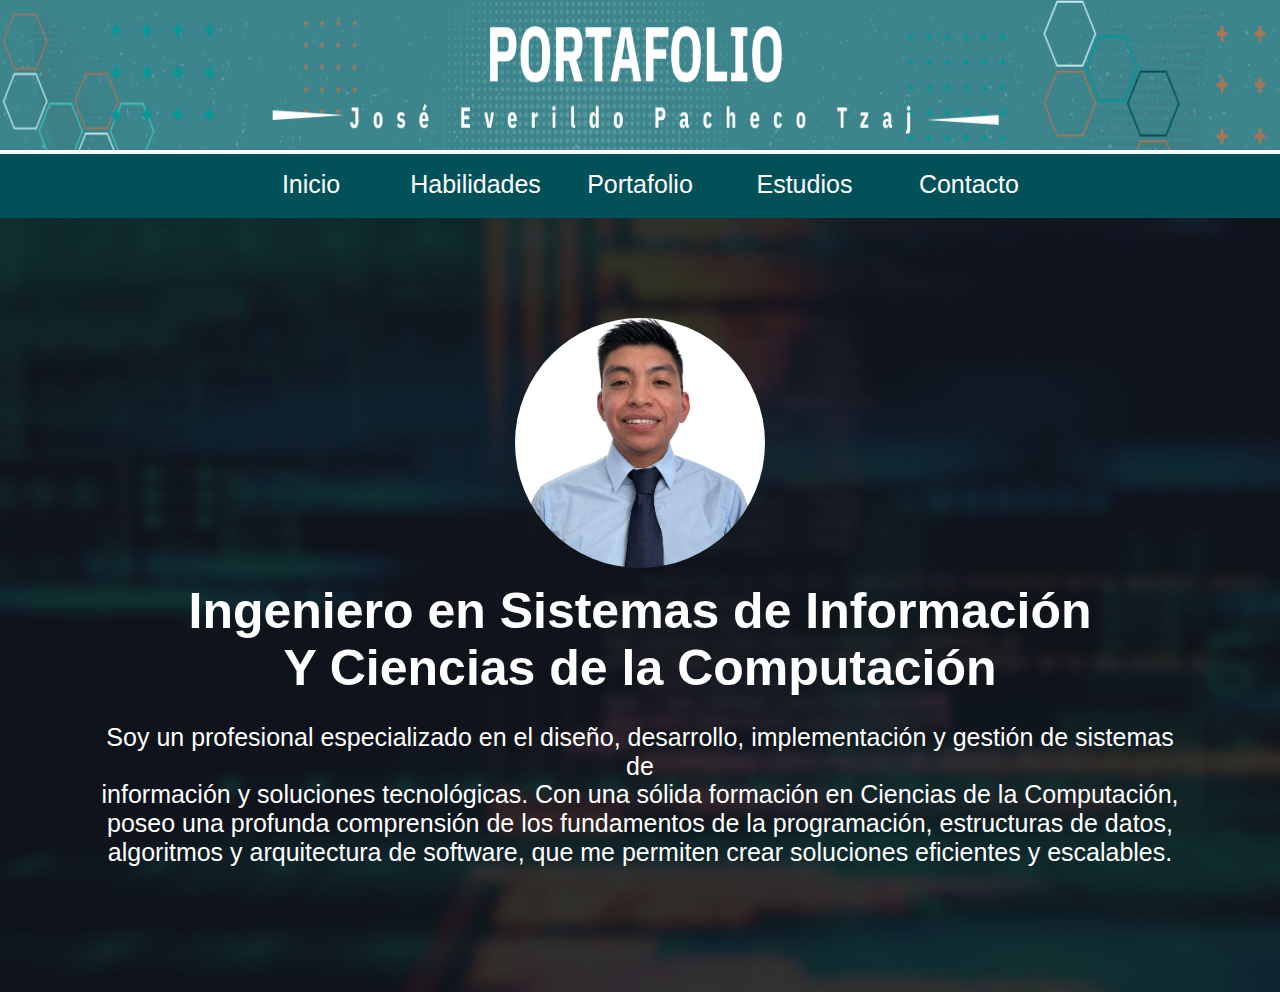
<file: index.html>
<!DOCTYPE html>
<html lang="en">
<head>
    <meta charset="UTF-8">
    <meta name="viewport" content="width=device-width, initial-scale=1.0">
    <title>PORTAFOLIO</title>
    <link rel="stylesheet" href="./css/estilos.css">
    <link rel="stylesheet" href="./css/normalize.css">
</head>
<body>
    
    <img src="/images/banner.png" alt="" class="banner" >

    <nav>
        <ul>
            <li><a href="index.html">Inicio</a></li>
            <li><a href="habilidades.html">Habilidades</a></li>
            <li><a href="proyecto.html">Portafolio</a></li>
            <li><a href="estudios.html">Estudios</a></li>
            <li><a href="contacto.html">Contacto</a></li>
        </ul>
    </nav>
       

        <div class="seccion-foto-descripcion">
            <img src="/images/foto.jpg" alt="" class="foto">
            <div class="inTex">
                <h1><strong>Ingeniero en Sistemas de Información <br> Y Ciencias de la Computación</strong></h1>
            </div>
            <div class="descripcion">
                <p>Soy un profesional especializado en el diseño, desarrollo, implementación y gestión de sistemas de <br>
                    información y soluciones tecnológicas. Con una sólida formación en Ciencias de la Computación, <br>
                    poseo una profunda comprensión de los fundamentos de la programación, estructuras de datos,<br>
                     algoritmos y arquitectura de software, que me permiten crear soluciones eficientes y escalables.</p>
            </div>
        </div>
        


   <!-- <img src="/images/foto.jpg" alt="" class="foto">
    <div class="inTex">
        <h1> <strong>Ingeniero en Sistemas de Información <br> Y Ciencias de la Computación</strong></h1>
    </div>
        <br>
    <div class="descripcion">
        <p>Soy un profesional especializado en el diseño, desarrollo, implementación y gestión de sistemas de <br>
            información y soluciones tecnológicas. Con una sólida formación en Ciencias de la Computación, <br>
            poseo una profunda comprensión de los fundamentos de la programación, estructuras de datos,<br>
             algoritmos y arquitectura de software, que me permiten crear soluciones eficientes y escalables.</p>
    </div>
   -->
   
</body>
</html>
</file>
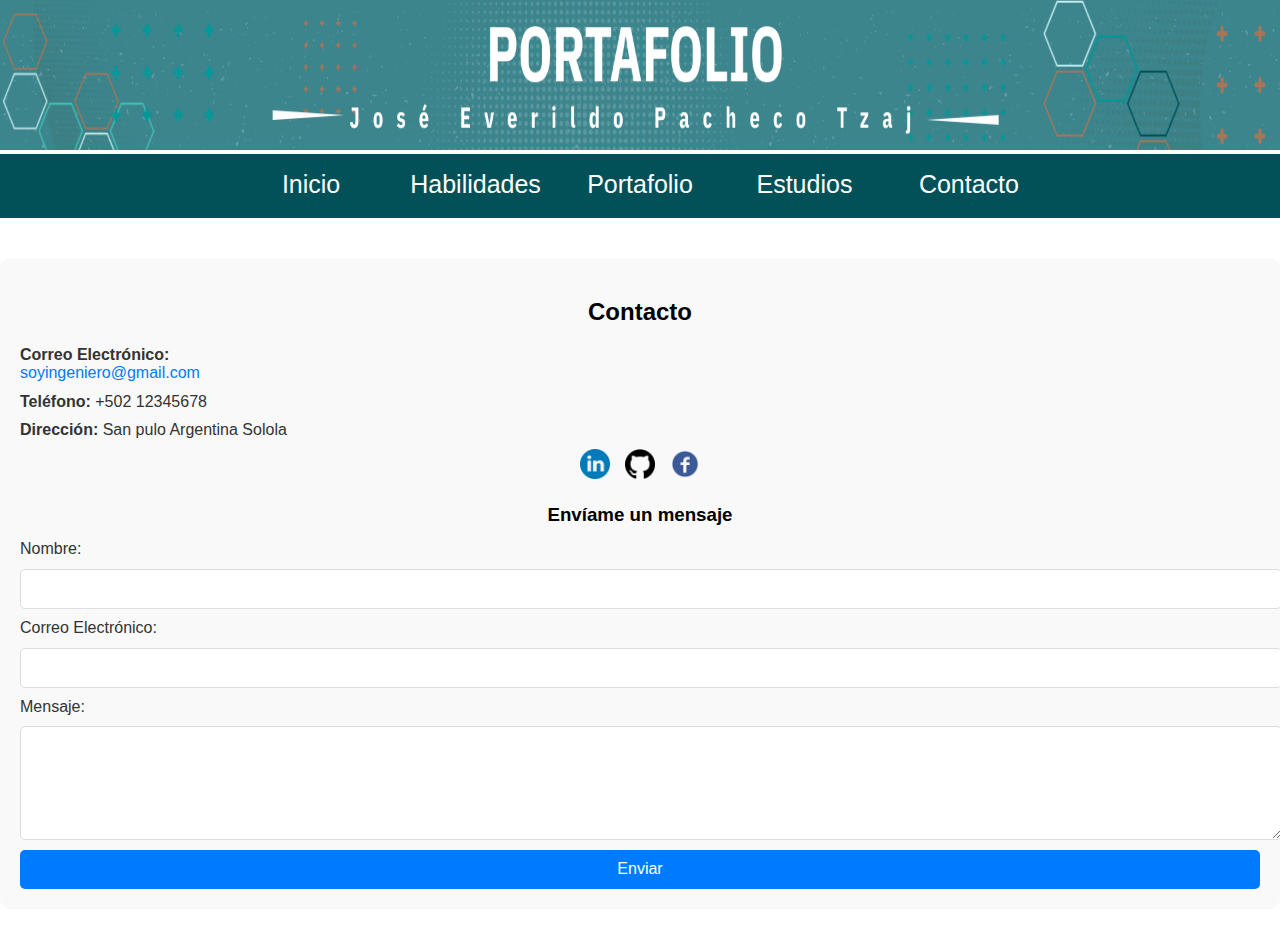
<file: contacto.html>
<!DOCTYPE html>
<html lang="en">
<head>
    <meta charset="UTF-8">
    <meta name="viewport" content="width=device-width, initial-scale=1.0">
    <title>Contacto</title>
    <link rel="stylesheet" href="/css/estilos.css">
    <link rel="stylesheet" href="/css/normalize.css">
</head>
<body>
    <img src="/images/banner.png" alt="" class="banner" >

    <nav>
        <ul>
            <li><a href="index.html">Inicio</a></li>
            <li><a href="habilidades.html">Habilidades</a></li>
            <li><a href="proyecto.html">Portafolio</a></li>
            <li><a href="estudios.html">Estudios</a></li>
            <li><a href="contacto.html">Contacto</a></li>
        </ul>
    </nav>

    <div class="contacto">
        <h2>Contacto</h2>
        <div class="informacion-contacto">
            <p><strong>Correo Electrónico:</strong> <a href="mailto:tuemail@example.com">soyingeniero@gmail.com</a></p>
            <p><strong>Teléfono:</strong> +502 12345678</p>
            <p><strong>Dirección:</strong> San pulo Argentina Solola</p>
            <div class="redes-sociales">
                <a href="https://gt.linkedin.com/" target="_blank" class="redes-icono">
                    <img src="/images/linkedin.png" alt="LinkedIn">
                </a>
                <a href="https://github.com/" target="_blank" class="redes-icono">
                    <img src="/images/git.png" alt="GitHub">
                </a>
                <a href="https://www.facebook.com/?locale=es_LA" target="_blank" class="redes-icono">
                    <img src="/images/fb.webp" alt="Twitter">
                </a>
            </div>
        </div>
        <div class="formulario-contacto">
            <h3>Envíame un mensaje</h3>
            <form action="ruta-al-servidor" method="post">
                <label for="nombre">Nombre:</label>
                <input type="text" id="nombre" name="nombre" required>
                
                <label for="email">Correo Electrónico:</label>
                <input type="email" id="email" name="email" required>
                
                <label for="mensaje">Mensaje:</label>
                <textarea id="mensaje" name="mensaje" rows="5" required></textarea>
                
                <button type="submit">Enviar</button>
            </form>
        </div>
    </div>
    
</body>
</html>
</file>
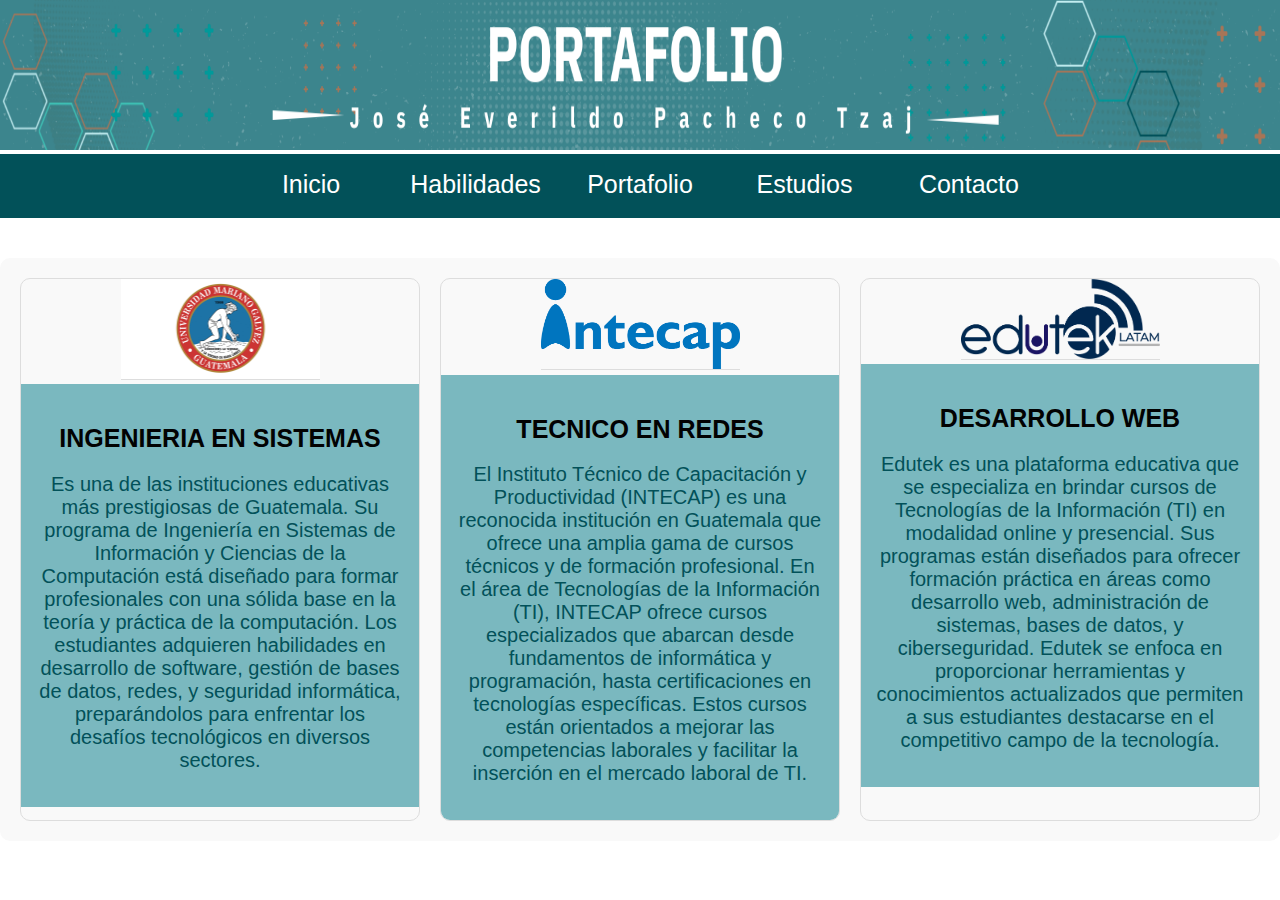
<file: estudios.html>
<!DOCTYPE html>
<html lang="en">
<head>
    <meta charset="UTF-8">
    <meta name="viewport" content="width=device-width, initial-scale=1.0">
    <title>Estudios</title>
    <link rel="stylesheet" href="/css/estilos.css">
    <link rel="stylesheet" href="/css/normalize.css">
</head>
<body>
    <img src="/images/banner.png" alt="" class="banner" >
    <nav>
        <ul>
            <li><a href="index.html">Inicio</a></li>
            <li><a href="habilidades.html">Habilidades</a></li>
            <li><a href="proyecto.html">Portafolio</a></li>
            <li><a href="estudios.html">Estudios</a></li>
            <li><a href="contacto.html">Contacto</a></li>
        </ul>
    </nav>


    <div class="estudios">
   
        <div class="estudio">
            <img src="/images/guatemala-universidadmarianogalvez.jpg" alt="Título del Estudio 1" class="imagen-estudio">
            <div class="descripcion-estudio">
                <h3>INGENIERIA EN SISTEMAS</h3>
                <p>Es una de las instituciones educativas más prestigiosas de Guatemala. Su programa de Ingeniería en Sistemas de Información y 
                    Ciencias de la Computación está diseñado para formar profesionales con una sólida base en la teoría y práctica de la computación.
                    Los estudiantes adquieren habilidades en desarrollo de software, gestión de bases de datos, redes, y seguridad informática, preparándolos 
                    para enfrentar los desafíos tecnológicos en diversos sectores.</p>
            </div>
        </div>
        <div class="estudio">
            <img src="/images/intecap.png" alt="Título del Estudio 2" class="imagen-estudio">
            <div class="descripcion-estudio">
                <h3>TECNICO EN REDES</h3>
                <p>El Instituto Técnico de Capacitación y Productividad (INTECAP) es una reconocida institución en Guatemala que ofrece una amplia gama de cursos 
                    técnicos y de formación profesional. En el área de Tecnologías de la Información (TI), INTECAP ofrece cursos especializados que abarcan desde
                     fundamentos de informática y programación, hasta certificaciones
                     en tecnologías específicas. Estos cursos están orientados a mejorar las competencias laborales y facilitar la inserción en el mercado laboral de TI.</p>
            </div>
        </div>
        <div class="estudio">
            <img src="/images/edutek.png" alt="Título del Estudio 3" class="imagen-estudio">
            <div class="descripcion-estudio">
                <h3>DESARROLLO WEB</h3>
                <p>Edutek es una plataforma educativa que se especializa en brindar cursos de Tecnologías de la Información (TI) 
                    en modalidad online y presencial. Sus programas están diseñados para ofrecer formación práctica en áreas como 
                    desarrollo web, administración de sistemas, bases de datos, y ciberseguridad. Edutek se enfoca en proporcionar 
                    herramientas y conocimientos actualizados que permiten a sus estudiantes destacarse en el competitivo campo de la tecnología.</p>
            </div>
        </div>
    </div>
    
</body>
</html>
</file>
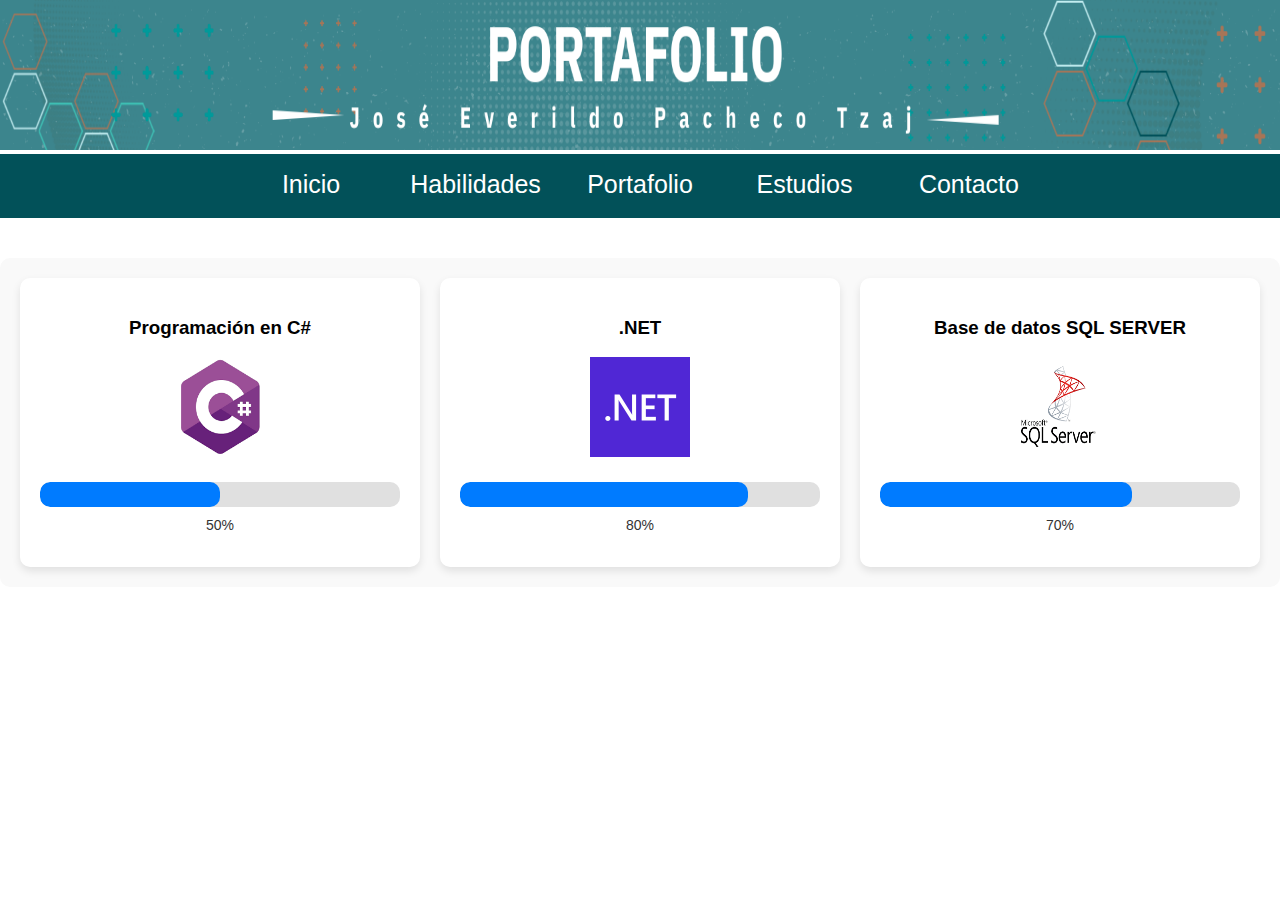
<file: habilidades.html>
<!DOCTYPE html>
<html lang="en">
<head>
    <meta charset="UTF-8">
    <meta name="viewport" content="width=device-width, initial-scale=1.0">
    <title>Habilidades</title>
    <link rel="stylesheet" href="/css/estilos.css">
    <link rel="stylesheet" href="/css/normalize.css">
</head>
<body>
    <img src="/images/banner.png" alt="" class="banner" >

    <nav>
        <ul>
            <li><a href="index.html">Inicio</a></li>
            <li><a href="habilidades.html">Habilidades</a></li>
            <li><a href="proyecto.html">Portafolio</a></li>
            <li><a href="estudios.html">Estudios</a></li>
            <li><a href="contacto.html">Contacto</a></li>
        </ul>
    </nav>

    <div class="habilidades">
        
        <div class="habilidad">
            <h3>Programación en C#</h3>
            <img src="/images/cSHARP.png" alt="C#" class="icono-habilidad">
            <div class="barra-progreso">
                <div class="progreso" style="width: 50%;"></div>
            </div>
            <p>50%</p>
        </div>
        <div class="habilidad">
            <h3>.NET</h3>
            <img src="/images/NET.png" alt=".NET" class="icono-habilidad">
            <div class="barra-progreso">
                <div class="progreso" style="width: 80%;"></div>
            </div>
            <p>80%</p>
        </div>
        <div class="habilidad">
            <h3>Base de datos SQL SERVER</h3>
            <img src="/images/SQL.png" alt="SQL Server" class="icono-habilidad">
            <div class="barra-progreso">
                <div class="progreso" style="width: 70%;"></div>
            </div>
            <p>70%</p>
        </div>
    </div>
    
    
</body>
</html>
</file>
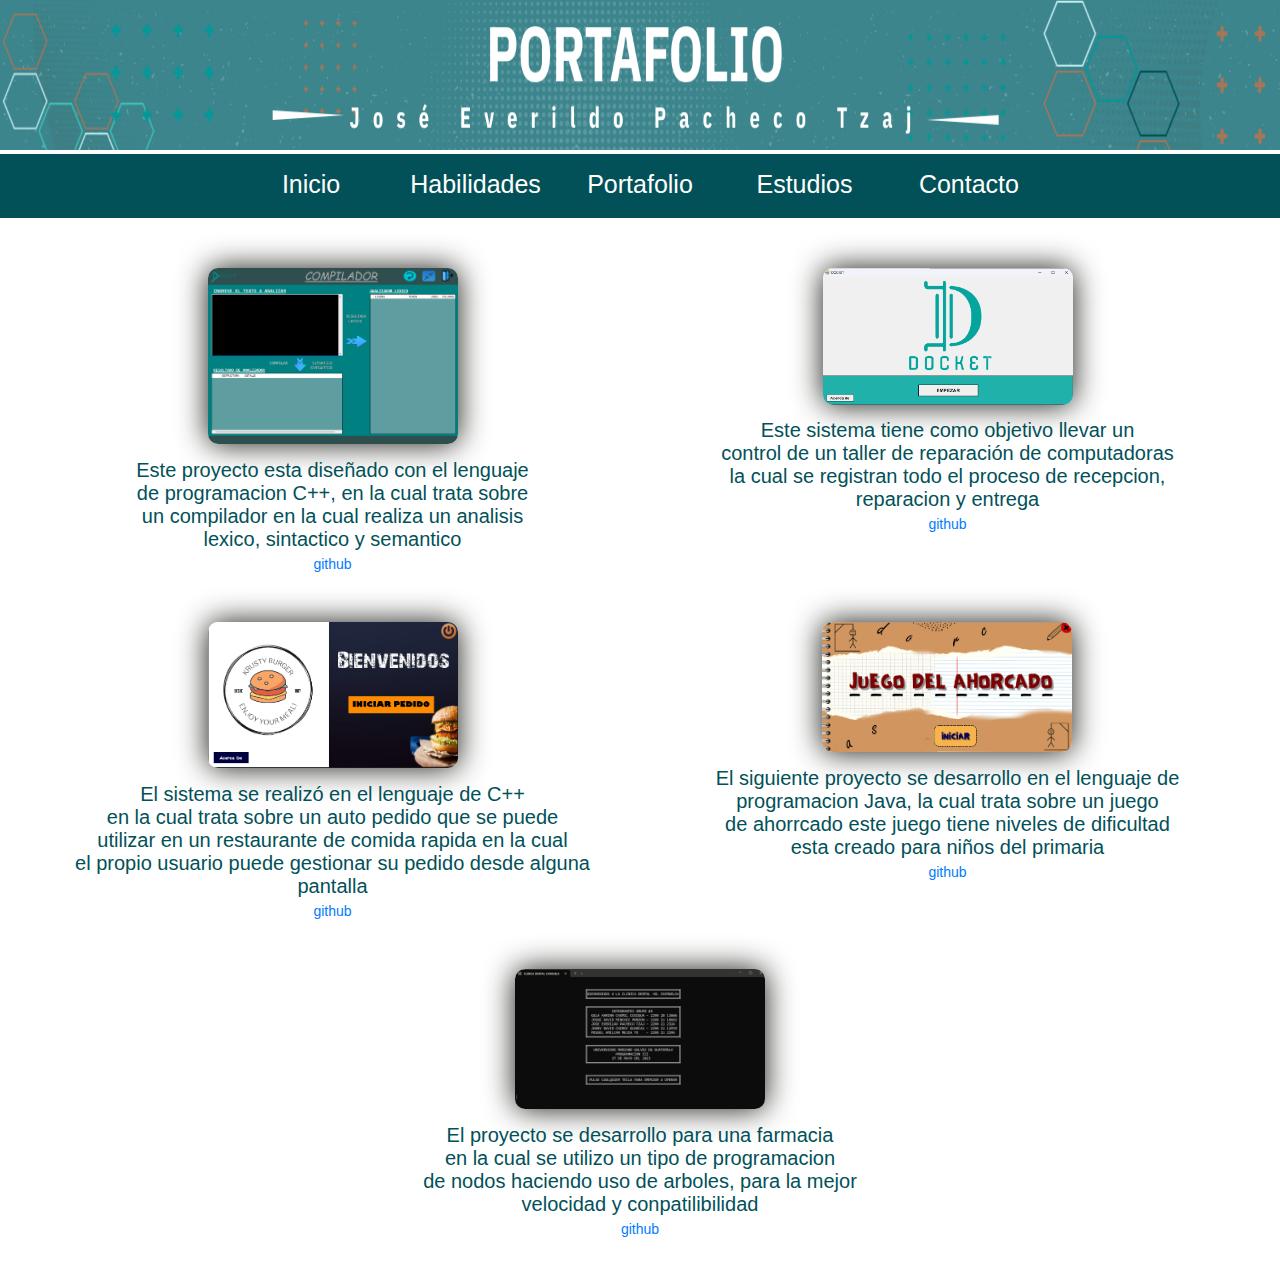
<file: proyecto.html>
<!DOCTYPE html>
<html lang="en">
<head>
    <meta charset="UTF-8">
    <meta name="viewport" content="width=device-width, initial-scale=1.0">
    <title>PROYECTOS</title>
    <link rel="stylesheet" href="/css/estilos.css">
    <link rel="stylesheet" href="/css/normalize.css">
</head>
<body>
    <img src="/images/banner.png" alt="" class="banner" >

    <nav>
        <ul>
            <li><a href="index.html">Inicio</a></li>
            <li><a href="habilidades.html">Habilidades</a></li>
            <li><a href="proyecto.html">Portafolio</a></li>
            <li><a href="estudios.html">Estudios</a></li>
            <li><a href="contacto.html">Contacto</a></li>
        </ul>
    </nav>

    
    <div class="galeria-imagenes">
        <div class="item">
            <img src="/images/Proyecto1compi.png" alt="Imagen 1">
            <p>Este proyecto esta diseñado con el lenguaje <br>
               de programacion C++, en la cual trata sobre <br>
                un compilador en la cual realiza un analisis <br>
                lexico, sintactico y semantico</p>
            <a href="https://github.com/josetzaj/COMPILADOR.git" target="_blank">github</a>
        </div>
        <div class="item">
            <img src="/images/Proyecto2taller.png" alt="Imagen 2">
            <p>Este sistema tiene como objetivo llevar un <br>
            control de un taller de reparación de computadoras <br>
        la cual se registran todo el proceso de recepcion, <br>reparacion y entrega</p>
            <a href="https://github.com/josetzaj/TALLER.git" target="_blank">github</a>
        </div>
        <div class="item">
            <img src="/images/Proyecto3burger.png" alt="Imagen 3">
            <p>El sistema se realizó en el lenguaje de C++ <br>
            en la cual trata sobre un auto pedido que se puede <br>
        utilizar en un restaurante de comida rapida en la cual <br>
    el propio usuario puede gestionar su pedido desde alguna pantalla</p>
            <a href="https://github.com/josetzaj/krusty_burguer.git" target="_blank">github</a>
        </div>
        <div class="item">
            <img src="/images/Proyecto4ahorrcado.png" alt="Imagen 4">
            <p>El siguiente proyecto se desarrollo en el lenguaje de <br>
                programacion Java, la cual trata sobre un juego <br>
                de ahorrcado este juego tiene niveles de dificultad <br>
                esta creado para niños del primaria</p>
            <a href="https://github.com/josetzaj/AHORRCADO" target="_blank">github</a>
        </div>
        <div class="item">
            <img src="/images/Proyecto5.png" alt="Imagen 5">
            <p>El proyecto se desarrollo para una farmacia <br>
                en la cual se utilizo un tipo de programacion <br>
                de nodos haciendo uso de arboles, para la mejor <br>
                velocidad y conpatilibilidad</p>
            <a href="https://github.com/josetzaj/FARMACIA.git" target="_blank">github</a>
        </div>
    </div>
    

</body>
</html>
</file>
<file: css/estilos.css>
body{
    font-family: sans-serif;
}

ul{
    list-style: none;
    padding: 0;
    margin: 0;
    background: #025159;
    line-height: 60px;
    text-align: center;
} 

li{
    width: 160px;
    display: inline-block;  /*nos permite ponerlo en horizontal*/
    font-size: 25px;
}    

.banner
{
    width: 100%;
    height: 150px;
}
a
{
    text-decoration: none;
    display: block;  /*nos ayuda a conjutar con el bloque para que le texto no sea el unico con el link*/
    color: #ffffff;
}

a:hover{
    background: #A67458;
    color: #000;
    
}


/* Estilo del contenedor con la imagen de fondo */
.seccion-foto-descripcion {
    background-image: url('/images/FONDOF.jpg'); /* Ruta a tu imagen de fondo */
    background-size: cover;
    background-position: center;
    padding: 100px;
    color: white; /* Cambia el color del texto para asegurar su visibilidad sobre la imagen de fondo */
    text-align: center;
}

.foto {
    border-radius: 50%;
    width: 250px;
    height: 250px;
}

.descripcion {
    margin-top: 20px;
    font-size: 25px;
}

.inTex h1 {
    margin: 10px 0;
    font-size: 50px;
}


/* Contenedor de la galería de imágenes */
.galeria-imagenes {
    display: grid;
    grid-template-columns: 1fr 1fr; /* 2 columnas */
    grid-template-rows: auto auto; /* 2 filas automáticas */
    gap: 50px; /* Espacio entre los contenedores */
    padding: 50px;
    justify-items: center;
}

/* Contenedor de cada imagen, descripción y enlace */
.galeria-imagenes .item {
    text-align: center; /* Centrar el texto */
}

/* Estilo de las imágenes */
.galeria-imagenes img {
    width: 100%;
    max-width: 250px; /* Ajusta el tamaño máximo de las imágenes */
    border-radius: 10px; /* Bordes redondeados */
    box-shadow: 0 0 30px rgb(24, 24, 20);

}

/* Descripción debajo de cada imagen */
.galeria-imagenes p {
    margin: 10px 0 5px; /* Espacio entre la imagen y el texto */
    font-size: 20px;
    color: #025159;
}

/* Estilo del enlace */
.galeria-imagenes a {
    text-decoration: none;
    color: #007BFF;
    font-size: 14px;
}

/* Estilo del enlace al pasar el mouse */
.galeria-imagenes a:hover {
    text-decoration: underline;
}

/* Colocación específica del último elemento */
.galeria-imagenes .item:nth-child(5) {
    grid-column: 1 / span 2; /* Se extiende a lo largo de las dos columnas */
    justify-self: center; /* Centra el contenedor en la fila */
}




/* estilos.css */

/* Estilo del apartado de habilidades */
.habilidades {
    margin: 40px 0;
    padding: 20px;
    background-color: #f9f9f9;
    border-radius: 10px;
}

.habilidades h2 {
    text-align: center;
    margin-bottom: 20px;
}

/* Estilo de la cuadrícula de habilidades */
.habilidades {
    display: grid;
    grid-template-columns: repeat(3, 1fr); /* Tres columnas */
    gap: 20px; /* Espacio entre las columnas */
}

/* Estilo de cada habilidad */
.habilidad {
    background-color: #fff;
    padding: 20px;
    border-radius: 10px;
    box-shadow: 0 4px 8px rgba(0, 0, 0, 0.1);
    text-align: center;
}

/* Estilo del icono de la habilidad */
.icono-habilidad {
    width: 100px;
    height: 100px;
    margin-bottom: 10px;
}

/* Estilo de la barra de progreso */
.barra-progreso {
    background-color: #e0e0e0;
    border-radius: 10px;
    overflow: hidden;
    height: 25px;
    margin-top: 10px;
    position: relative;
}

.progreso {
    background-color: #007BFF;
    height: 100%;
    border-radius: 10px;
}

/* Estilo del porcentaje */
.habilidad p {
    margin-top: 10px;
    font-size: 14px;
    color: #333;
}




/* estilos.css */

/* Estilo del apartado de contacto */
.contacto {
    margin: 40px 0;
    padding: 20px;
    background-color: #f9f9f9;
    border-radius: 10px;
}

.contacto h2 {
    text-align: center;
    margin-bottom: 20px;
}

/* Información de contacto */
.informacion-contacto {
    margin-bottom: 20px;
}

.informacion-contacto p {
    margin: 10px 0;
    font-size: 16px;
    color: #333;
}

.informacion-contacto a {
    color: #007BFF;
    text-decoration: none;
}

.informacion-contacto a:hover {
    text-decoration: underline;
}

/* Redes sociales */
.redes-sociales {
    display: flex;
    justify-content: center;
    gap: 15px;
    margin-top: 10px;
}

.redes-icono img {
    width: 30px;
    height: 30px;
}

/* Formulario de contacto */
.formulario-contacto {
    margin-top: 20px;
}

.formulario-contacto h3 {
    text-align: center;
    margin-bottom: 15px;
}

.formulario-contacto form {
    display: flex;
    flex-direction: column;
    gap: 10px;
}

.formulario-contacto label {
    font-size: 16px;
    color: #333;
}

.formulario-contacto input, 
.formulario-contacto textarea {
    padding: 10px;
    border: 1px solid #ddd;
    border-radius: 5px;
    width: 100%;
}

.formulario-contacto button {
    padding: 10px;
    border: none;
    border-radius: 5px;
    background-color: #007BFF;
    color: white;
    font-size: 16px;
    cursor: pointer;
}

.formulario-contacto button:hover {
    background-color: #0056b3;
}


/* estilos.css */

/* Estilo del apartado de estudios */
.estudios {
    margin: 40px 0;
    padding: 20px;
    background-color: #f9f9f9;
    border-radius: 10px;
}

.estudios h2 {
    text-align: center;
    margin-bottom: 20px;
}

/* Organizar los estudios en columnas */
.estudios {
    display: grid;
    grid-template-columns: repeat(3, 1fr); /* Tres columnas */
    gap: 20px; /* Espacio entre columnas */
}

/* Estilo de cada estudio */
.estudio {
    text-align: center;
    border: 1px solid #ddd; /* Borde ligero alrededor del contenedor */
    border-radius: 10px;
    overflow: hidden;
}

/* Estilo de las imágenes */
.imagen-estudio {
    width: 50%;
    height: auto;
    border-bottom: 1px solid #ddd; /* Borde ligero entre la imagen y la descripción */
   /* border-radius: 50%;
    width: 160px;
    height: 160px;*/

}

/* Estilo de la descripción */
.descripcion-estudio {
    padding: 15px;
    background-color: #7ab8bf; /* Fondo ligero para la descripción */
}

.descripcion-estudio h3 {
    margin-bottom: 10px;
    font-size: 25px;
    color: #020202;
}

.descripcion-estudio p {
    font-size: 20px;
    color: #025159
}
</file>
